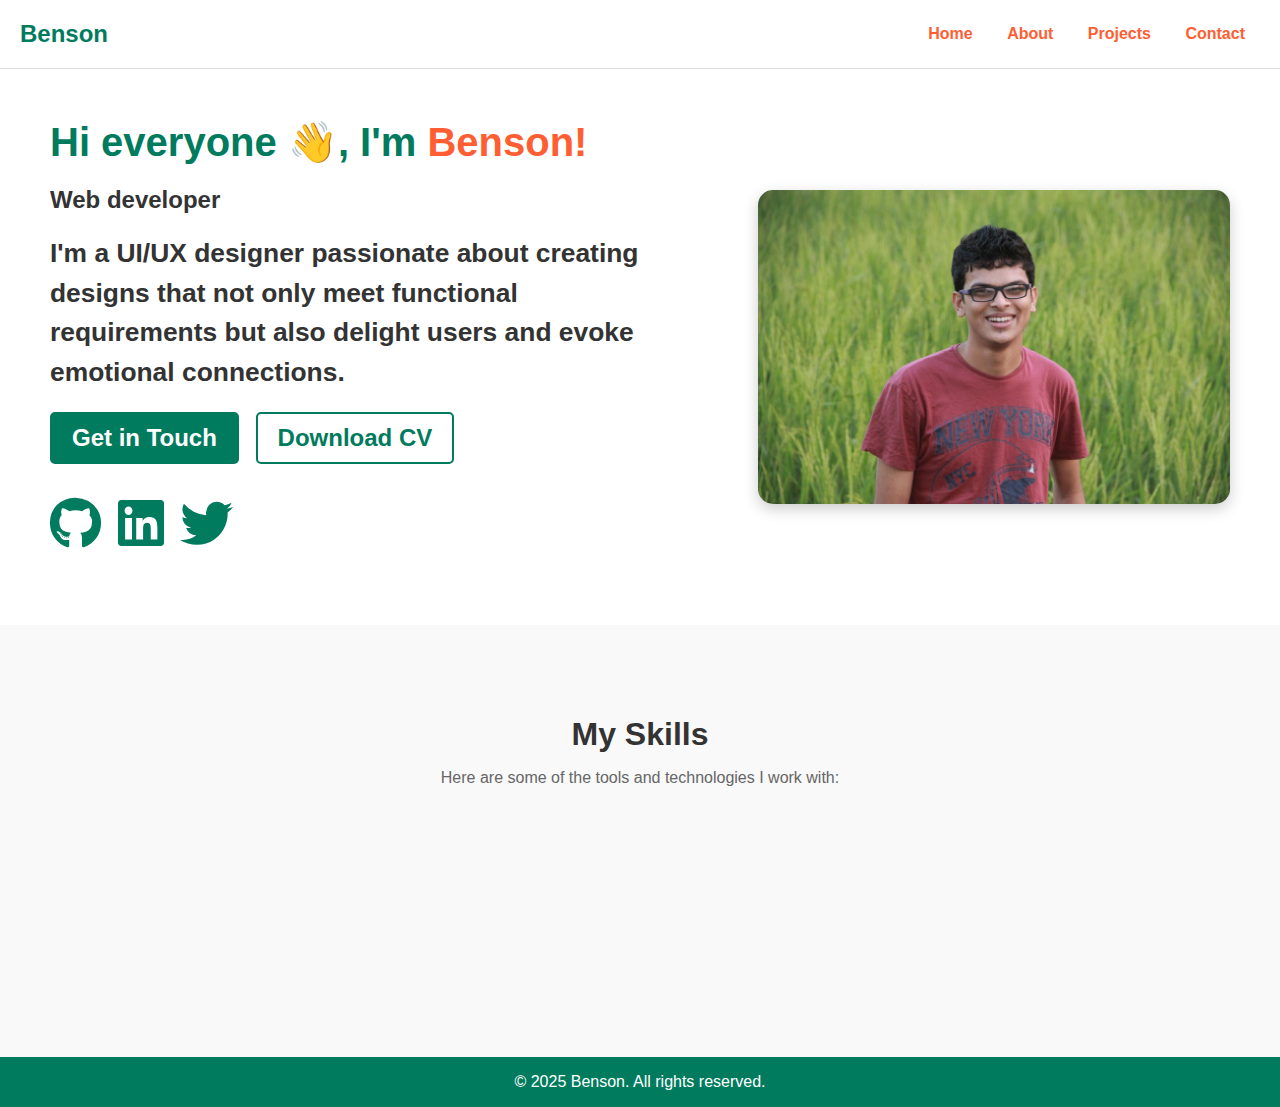
<file: index.html>
<!DOCTYPE html>
<html lang="en">
<head>
    <meta charset="UTF-8">
    <meta name="viewport" content="width=device-width, initial-scale=1.0">
    <title>My Portfolio</title>
    <link href="https://cdnjs.cloudflare.com/ajax/libs/font-awesome/6.0.0/css/all.min.css" rel="stylesheet">
    <link rel="stylesheet" href="css/styles.css">
    
    <link href="https://unpkg.com/aos@2.3.1/dist/aos.css" rel="stylesheet">
</head>
<body>

    <!-- Header Section -->
    <header>
        <div class="logo">Benson</div>
        <nav>
            <a href="#">Home</a>
            <a href="about.html">About</a>
            <a href="projects.html">Projects</a>
            <a href="contact.html">Contact</a>
        </nav>
    </header>

    <!-- Hero Section -->
    <section class="hero">
        <div class="content">
            <h1>Hi everyone 👋, I'm <span>Benson!</span></h1>
            <h2>Web developer <h2>
            <p class="p">
                I'm a UI/UX designer passionate about creating designs that not only meet functional 
                requirements but also delight users and evoke emotional connections.
            </p>
            <div class="buttons">
                <a href="#">Get in Touch</a>
                <a href="#" class="download-cv" style="background: #fff; color: #007B5E;">Download CV</a>
            </div>
            <div class="social-icons">
                <a href="#" target="_blank"><i class="fab fa-github"></i></a>
                <a href="#" target="_blank"><i class="fab fa-linkedin"></i></a>
                <a href="#" target="_blank"><i class="fab fa-twitter"></i></a>
            </div>
        </div>
        <img src="images/image.jpg" width="500" alt="Profile Picture">
    </section>

    <!-- Skills Section -->
    <section id="skills" class="skills-section">
        <h2>My Skills</h2>
        <p>Here are some of the tools and technologies I work with:</p>
        <div class="skills-container">
            <div class="skill" data-aos="fade-up">
                <i class="fab fa-html5"></i>
                <p>HTML</p>
            </div>
            <div class="skill" data-aos="fade-up">
                <i class="fab fa-css3-alt"></i>
                <p>CSS</p>
            </div>
            <div class="skill" data-aos="fade-up">
                <i class="fab fa-js"></i>
                <p>JavaScript</p>
            </div>
            
            <div class="skill" data-aos="fade-up">
                <i class="fab fa-git-alt"></i>
                <p>Git</p>
            </div>
          
        </div>
    </section>

   
    <script src="https://unpkg.com/aos@2.3.1/dist/aos.js"></script>
    <script>
        AOS.init();
    </script>
    


    <!-- Footer Section -->
    <footer>
        &copy; 2025 Benson. All rights reserved.
    </footer>

</body>
</html>
</file>
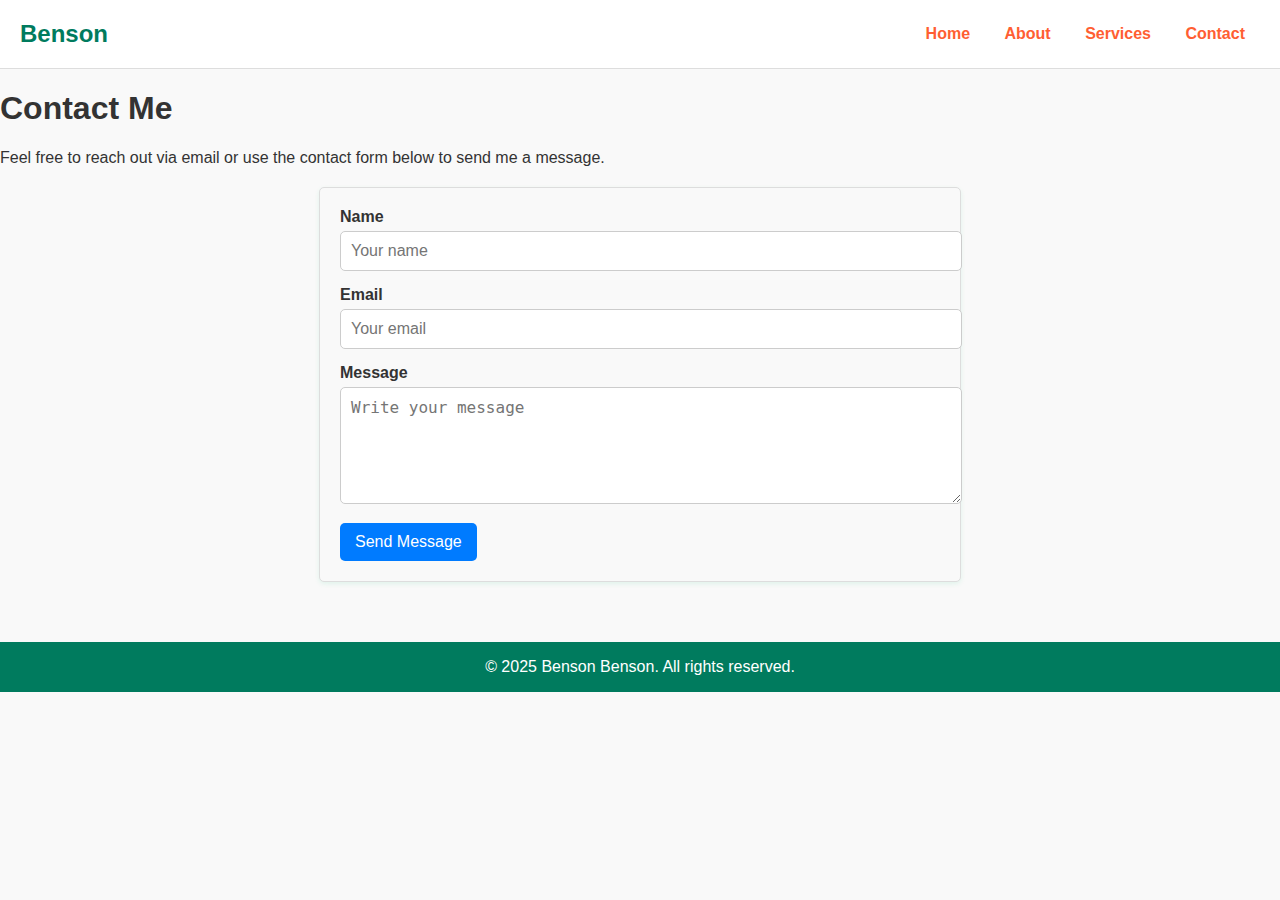
<file: contact.html>
<!DOCTYPE html>
<html lang="en">
<head>
    <meta charset="UTF-8">
    <meta name="viewport" content="width=device-width, initial-scale=1.0">
    <title>Contact</title>
    <link rel="stylesheet" href="css/styles.css">
</head>
<body>
    <header>
        <div class="logo">Benson</div>
        <nav>
            <a href="index.html">Home</a>
            <a href="about.html">About</a>
            <a href="projects.html">Services</a>
            <a href="#">Contact</a>
        </nav>
    </header>

    <section class="content">
        <h1 style="justify-content: center;">Contact Me</h1>
        <p>Feel free to reach out via email or use the contact form below to send me a message.</p>
        
        <!-- Contact Form -->
        <form action="submit_form.php" method="POST" class="contact-form">
            <label for="name">Name</label>
            <input type="text" id="name" name="name" placeholder="Your name">
            <span id="nameError" class="error"></span>

            <label for="email">Email</label>
            <input type="email" id="email" name="email" placeholder="Your email">
            <span id="emailError" class="error"></span>

            <label for="message">Message</label>
            <textarea id="message" name="message" rows="5" placeholder="Write your message"></textarea>
            <span id="messageError" class="error"></span>

            <button type="submit">Send Message</button>
        </form>
    </section>
      
    <script src="js/validation.js"></script>
    <footer>
        &copy; 2025 Benson Benson. All rights reserved.
    </footer>
</body>
</html>
</file>
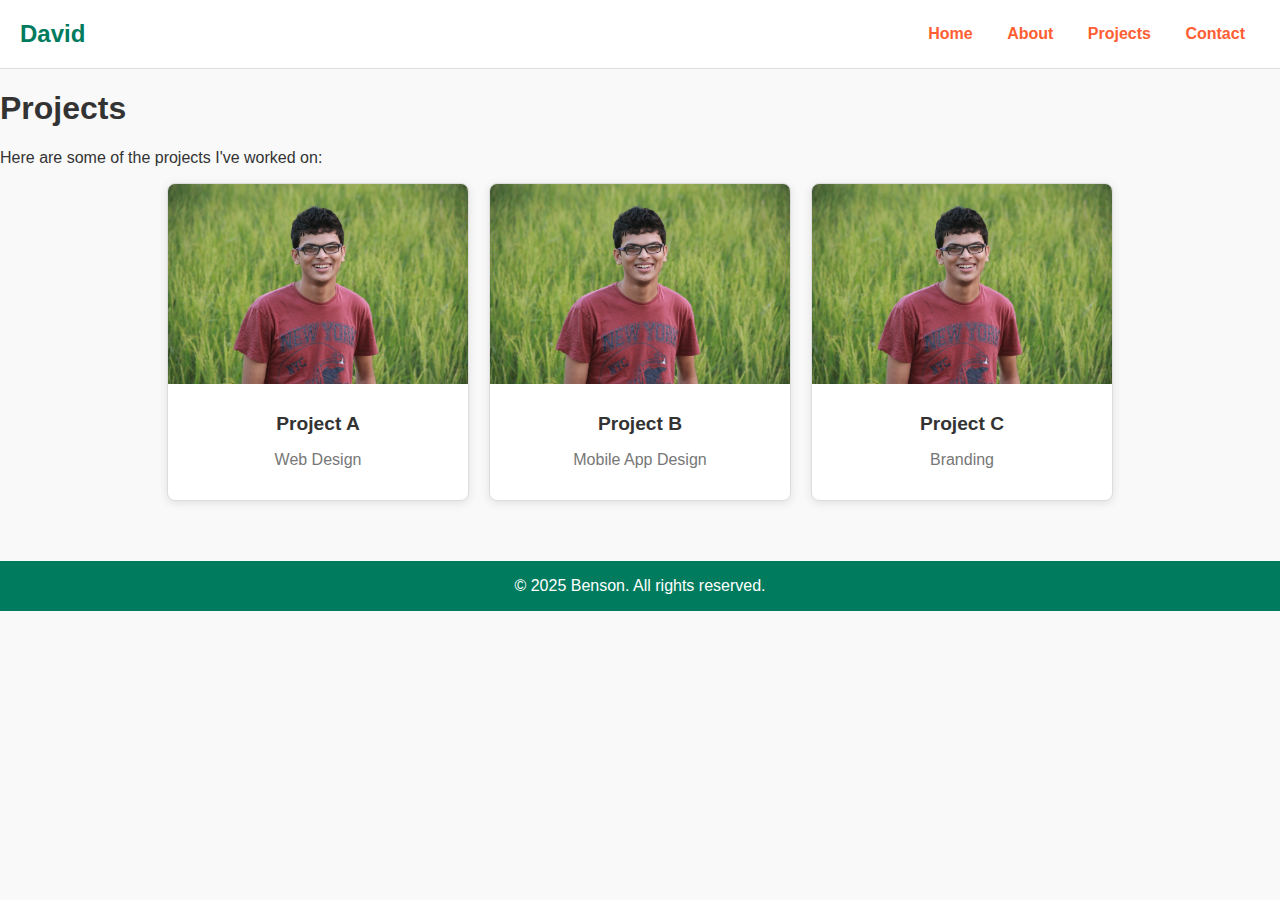
<file: projects.html>
<!DOCTYPE html>
<html lang="en">
<head>
    <meta charset="UTF-8">
    <meta name="viewport" content="width=device-width, initial-scale=1.0">
    <title>Projects</title>
 <link rel="stylesheet" href="css/styles.css">
</head>
<body>
    <header>
        <div class="logo">David</div>
        <nav>
            <a href="index.html">Home</a>
            <a href="about.html">About</a>
            <a href="#">Projects</a>
            <a href="contact.html">Contact</a>
        </nav>
    </header>

    <section class="content">
        <h1>Projects</h1>
        <p>Here are some of the projects I've worked on:</p>
        <div class="projects-container">
            <div class="project-card">
                <img src="images/image.jpg" alt="Project A">
                <div class="project-info">
                    <h3>Project A</h3>
                    <p>Web Design</p>
                </div>
            </div>
            <div class="project-card">
                <img src="images/image.jpg" alt="Project B">
                <div class="project-info">
                    <h3>Project B</h3>
                    <p>Mobile App Design</p>
                </div>
            </div>
            <div class="project-card">
                <img src="images/image.jpg" alt="Project C">
                <div class="project-info">
                    <h3>Project C</h3>
                    <p>Branding</p>
                </div>
            </div>
        </div>
    </section>

    <footer>
        &copy; 2025 Benson. All rights reserved.
    </footer>
</body>
</html>
</file>
<file: css/styles.css>
/* General Styles */
body {
    margin: 0;
    font-family: Arial, sans-serif;
    background-color: #f9f9f9;
    color: #333;
    width: 100%;
    height: 100%;
}

/* Header Section */
header {
    display: flex;
    justify-content: space-between;
    align-items: center;
    padding: 20px;
    background-color: #fff;
    border-bottom: 1px solid #ddd;
}

header .logo {
    font-size: 1.5em;
    font-weight: bold;
    color: #007B5E;
}

header nav a {
    margin: 0 15px;
    text-decoration: none;
    color: #FF5E32;
    font-weight: bolder;
}

header nav a:hover {
    color: #007B5E;
}

/* Hero Section */
.hero {
    display: flex;
    justify-content: space-between;
    align-items: center;
    padding: 50px;
    background: #fff;
}

.hero .content {
    max-width: 50%;
}

.hero h1 {
    font-size: 2.5em;
    margin: 0;
    color: #007B5E;
}

.hero h1 span {
    color: #FF5E32;
}

.hero p {
    font-size: 1.1em;
    margin: 20px 0;
    line-height: 1.5;
}

.hero .buttons {
    margin-top: 20px;
}

.hero .buttons a {
    display: inline-block;
    padding: 10px 20px;
    margin-right: 10px;
    border: 2px solid #007B5E;
    text-decoration: none;
    color: #fff;
    background-color: #007B5E;
    border-radius: 5px;
    font-weight: bold;
    transition: all 0.3s;
}

.hero .buttons a:hover {
    background-color: #fff;
    color: #FF5E32;
}

.hero img {
    max-width: 40%;
    border-radius: 15px;
    box-shadow: 0 5px 15px rgba(0, 0, 0, 0.2);
}
.content{
    align-items: center;
}

/* Skills Section */
.skills-section {
    padding: 4rem 2rem;
    text-align: center;
    background-color: #f9f9f9;
}

.skills-section h2 {
    font-size: 2rem;
    color: #333;
    margin-bottom: 1rem;
}

.skills-section p {
    font-size: 1rem;
    color: #666;
    margin-bottom: 2rem;
}

.skills-container {
    display: grid;
    grid-template-columns: repeat(auto-fit, minmax(120px, 1fr));
    gap: 1.5rem;
    justify-items: center;
}

.skill {
    display: flex;
    flex-direction: column;
    align-items: center;
    gap: 0.5rem;
}

.skill i {
    font-size: 2.5rem;
    color: #007B5E;
}

.skill p {
    font-size: 1rem;
    color: #333;
}

/* Social Icons */
.social-icons {
    margin-top: 30px;
}

.social-icons a {
    margin-right: 10px;
    font-size: 2.2em;
    color: #007B5E;
}

.social-icons a:hover {
    color: #00593C;
}

/* Contact Form */
.contact-form {
    max-width: 600px;
    margin: 20px auto;
    padding: 20px;
    background-color: #f9f9f9;
    border: 1px solid #ddd;
    border-radius: 5px;
    box-shadow: 0 2px 5px rgba(7, 194, 116, 0.1);
}

.contact-form label {
    display: block;
    margin-bottom: 5px;
    font-weight: bold;
    color: #333;
}

.contact-form input,
.contact-form textarea {
    width: 100%;
    padding: 10px;
    margin-bottom: 15px;
    border: 1px solid #ccc;
    border-radius: 5px;
    font-size: 16px;
    color: #555;
}

.contact-form button {
    background-color: #007bff;
    color: #fff;
    padding: 10px 15px;
    border: none;
    border-radius: 5px;
    cursor: pointer;
    font-size: 16px;
    transition: background-color 0.3s ease;
}

.contact-form button:hover {
    background-color: #0056b3;
}

/* Projects Section */
.projects-container {
    display: flex;
    justify-content: center;
    gap: 20px;
    flex-wrap: wrap;
}

.project-card {
    width: 300px;
    border: 1px solid #ddd;
    border-radius: 8px;
    overflow: hidden;
    box-shadow: 0 2px 10px rgba(0, 0, 0, 0.1);
    text-align: center;
    background-color: #fff;
}

.project-card img {
    width: 100%;
    height: 200px;
    object-fit: cover;
}

.project-info {
    padding: 15px;
}

.project-info h3 {
    font-size: 1.2em;
    margin: 10px 0;
}

.project-info p {
    color: #777;
}

/* Footer Section */
footer {
    text-align: center;
    padding: 1rem;
    margin-top: 60px;
    background-color: #007B5E;
    color: #fff;
}
.input-control {
    margin-bottom: 15px;
    position: relative;
}

.input-control .error {
    color: red;
    font-size: 14px;
    margin-top: 5px;
}

.input-control.success input,
.input-control.success textarea {
    border-color: green;
}

.input-control.error input,
.input-control.error textarea {
    border-color: red;
}


/* Responsive Design */
@media (max-width: 425px) {
    .content {
        flex-direction: column;
    }

    .right {
        width: 100%;
        height: 45%;
        padding: 4vw 6vw;
    }

    .right h1 {
        font-size: 9vw;
        line-height: 9vw;
    }

    .right p {
        font-size: 4vw;
        width: 100%;
        margin: 5vw 0;
    }

    .left {
        width: 100%;
        height: 55%;
    }
}
.error {
    color: red;
    font-size: 0.875em;
    margin-left: 5px;
}


footer a {
    color: #fff;
    text-decoration: underline;
}

footer a:hover {
    color: #ccc;
}

/* Responsive Design */
@media (max-width: 425px) {
    .content {
        flex-direction: column;
    }

    .right {
        width: 100%;
        height: 45%;
        padding: 4vw 6vw;
    }

    .right h1 {
        font-size: 9vw;
        line-height: 9vw;
    }

    .right p {
        font-size: 4vw;
        width: 100%;
        margin: 5vw 0;
    }

    .left {
        width: 100%;
        height: 55%;
    }
}
</file>
